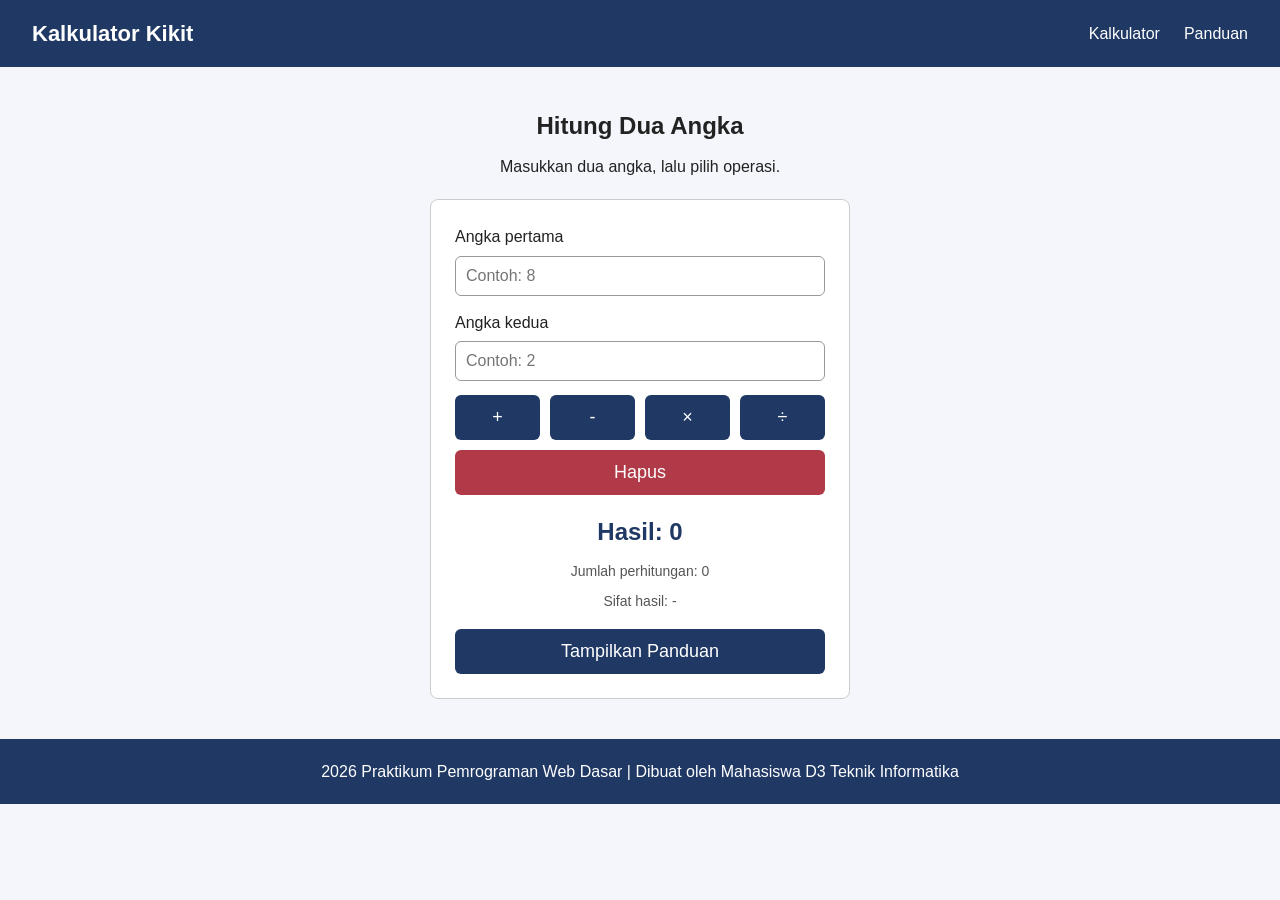
<file: index.html>
<!--
Nama: Kikit Anastasya
NPM: 250302047
Kelas: TI-2B
-->
<!doctype html> 
<html lang="id"> 
  <head> 
    <meta charset="UTF-8" /> 
    <meta name="viewport" content="width=device-width, initial-scale=1.0" /> 
    <title>Kalkulator Kikit</title> 
 
    <link rel="stylesheet" href="style.css" /> 
  </head> 
 
  <body> 
    <!-- Navbar --> 
    <header class="navbar"> 
      <h1 class="logo">Kalkulator Kikit</h1> 
 
      <nav> 
        <ul class="menu"> 
          <li> 
            <a href="#kalkulator">Kalkulator</a> 
          </li> 
 
          <li> 
            <a href="#panduan">Panduan</a> 
          </li> 
        </ul> 
      </nav> 
    </header> 
 
    <!-- Konten utama -->
    <main> 
      <!-- Section Kalkulator --> 
      <section id="kalkulator" class="kalkulator"> 
        <h2 id="judul">Hitung Dua Angka</h2> 
 
        <p id="petunjuk">Masukkan dua angka, lalu pilih operasi.</p> 
 
        <!-- Kartu Kalkulator --> 
        <article class="kartu"> 
          <!-- Input angka pertama --> 
          <label for="angka-a"> Angka pertama </label> 
 
          <input type="number" id="angka-a" placeholder="Contoh: 8" /> 
 
          <!-- Input angka kedua --> 
          <label for="angka-b"> Angka kedua </label> 
 
          <input type="number" id="angka-b" placeholder="Contoh: 2" /> 
 
          <!-- Tombol operasi --> 
          <div class="tombol-grid"> 
            <button id="tombol-tambah" type="button">+</button> 
 
            <button id="tombol-kurang" type="button">-</button> 
 
            <button id="tombol-kali" type="button">×</button> 
 
            <button id="tombol-bagi" type="button">÷</button> 
          </div> 
 
          <!-- Tombol hapus --> 
          <button id="tombol-hapus" class="hapus" type="button">Hapus</button> 
 
          <!-- Hasil perhitungan --> 
          <p id="hasil" class="hasil">Hasil: 0</p> 
 
          <!-- Statistik --> 
          <p id="statistik">Jumlah perhitungan: 0</p> 
 
          <!-- Sifat hasil --> 
          <p id="sifat-hasil">Sifat hasil: -</p> 
 
          <!-- Tombol panduan --> 
          <button id="tombol-panduan" type="button">Tampilkan Panduan</button> 
        </article> 
      </section> 
 
      <!-- Section Panduan --> 
      <section id="panduan" style="display: none"> 
        <h2>Panduan Penggunaan</h2> 
 
        <ol>
            <li>Masukkan angka pertama.</li> 
 
            <li>Masukkan angka kedua.</li> 
 
            <li>Pilih salah satu operasi: tambah, kurang, kali, atau bagi.</li> 
 
            <li>Hasil perhitungan akan ditampilkan pada bagian hasil.</li> 
 
            <li> 
            Statistik jumlah perhitungan akan bertambah setiap kali perhitungan 
            berhasil. 
            </li> 
 
            <li>Gunakan tombol Hapus untuk mengosongkan kedua input.</li> 
 
            <li> 
            Gunakan tombol Tampilkan Panduan untuk melihat atau menyembunyikan 
            panduan. 
            </li> 
        </ol> 
      </section> 
    </main> 
 
    <!-- Footer --> 
    <footer> 
      <p id="info-pembuat">&copy; 2026 Praktikum Pemrograman Web Dasar</p> 
    </footer> 
 
    <!-- JavaScript --> 
    <script src="script.js"></script> 
  </body> 
</html>
</file>
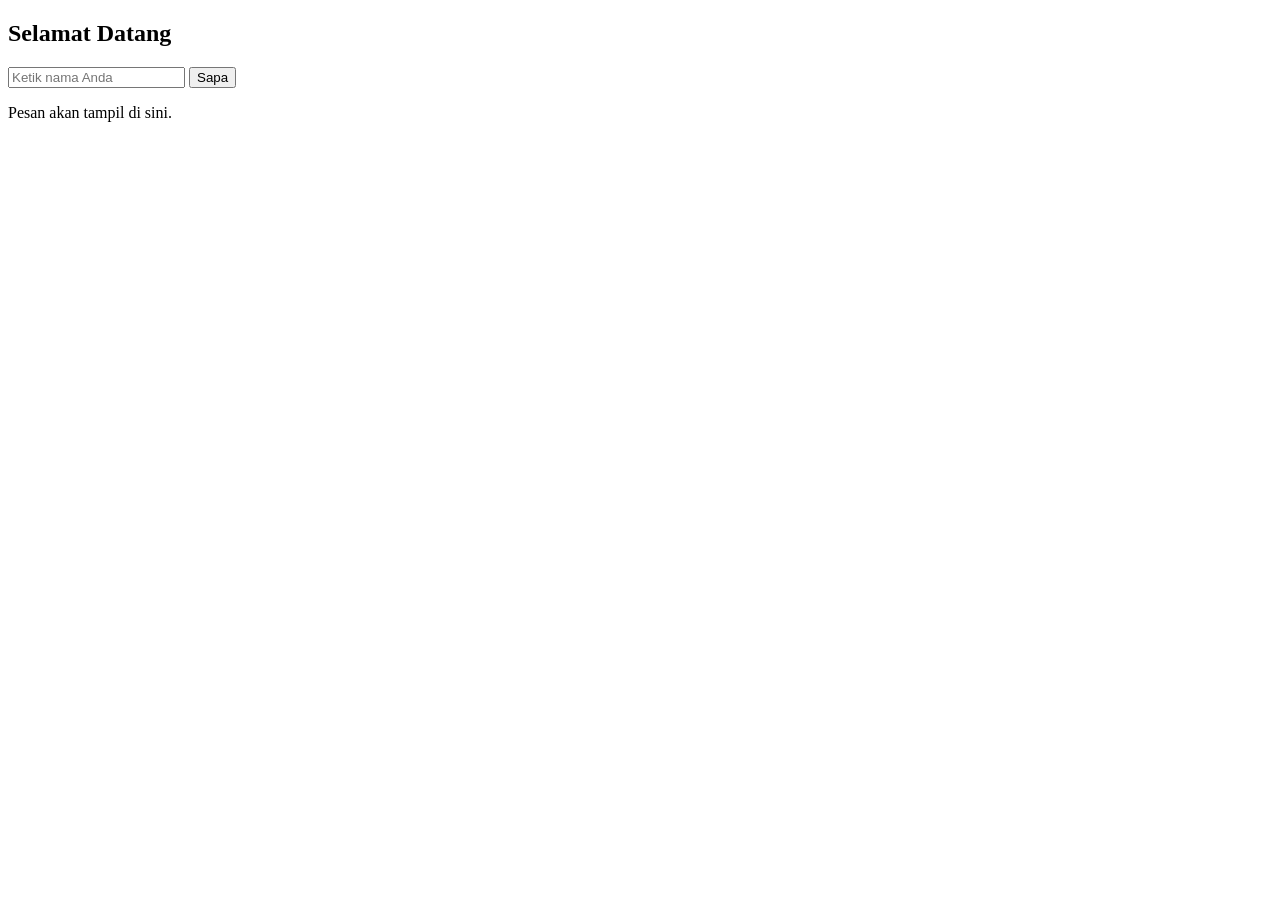
<file: check1.html>
<!--
Nama: Kikit Anastasya
NPM: 250302047
Kelas: TI-2B
-->

<!doctype html> 
<html lang="id"> 
<head> 
<meta charset="UTF-8" /> 
<meta name="viewport" content="width=device-width, initial-scale=1.0" /> 
<title>Checkpoint JavaScript</title> 
</head> 
<body> 
<h2 id="judul">Selamat Datang</h2> 
<input type="text" id="nama" placeholder="Ketik nama Anda" /> 
<button id="tombol-sapa">Sapa</button> 
<p id="pesan">Pesan akan tampil di sini.</p> 
<script src="script1.js"></script> 
</body> 
</html>
</file>
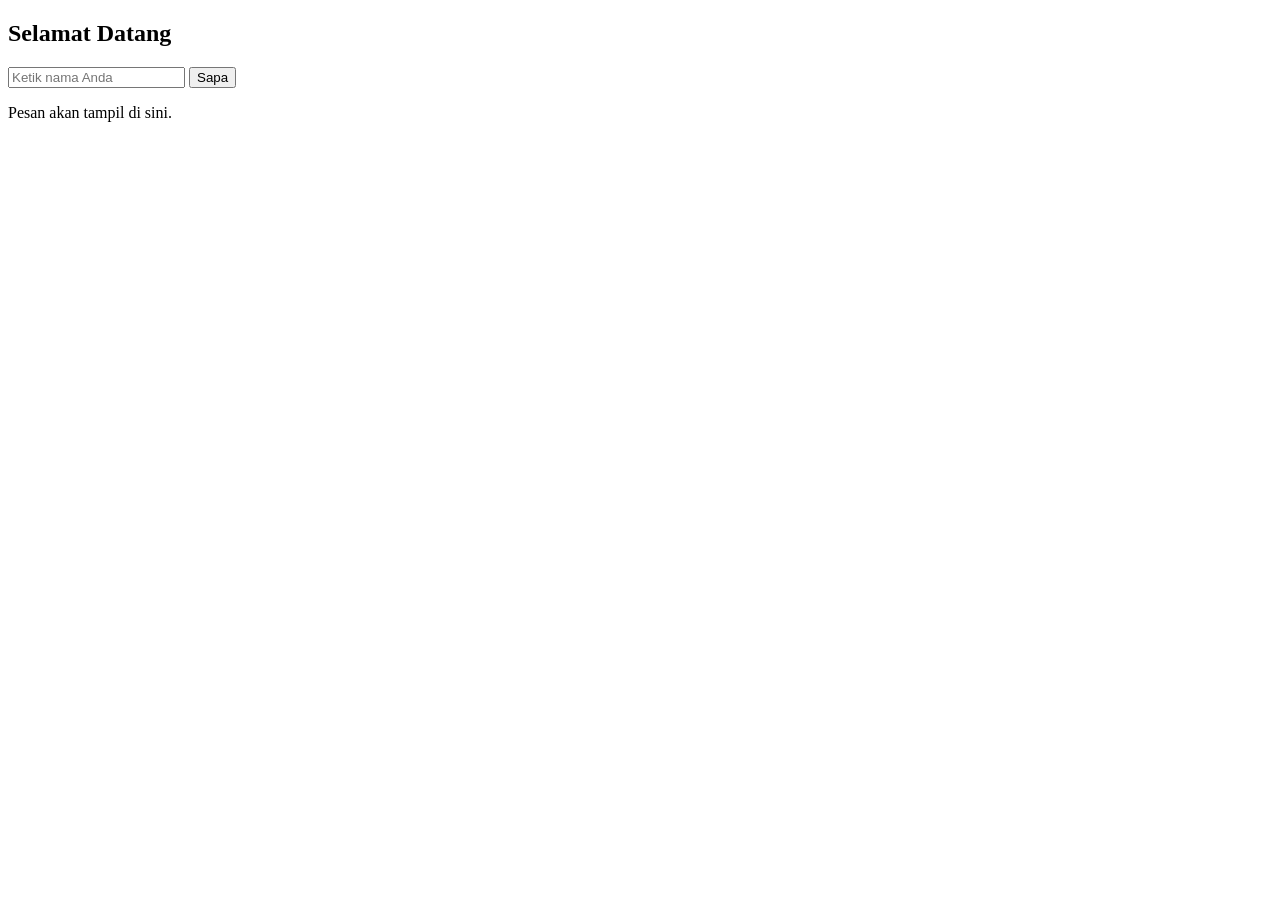
<file: check2.html>
<!--
Nama: Kikit Anastasya
NPM: 250302047
Kelas: TI-2B
-->

<!doctype html> 
<html lang="id"> 
<head> 
<meta charset="UTF-8" /> 
<meta name="viewport" content="width=device-width, initial-scale=1.0" /> 
<title>Checkpoint JavaScript</title> 
</head> 
<body> 
<h2 id="judul">Selamat Datang</h2> 
<input type="text" id="nama" placeholder="Ketik nama Anda" /> 
<button id="tombol-sapa">Sapa</button> 
<p id="pesan">Pesan akan tampil di sini.</p> 
<script src="script2.js"></script> 
</body> 
</html>
</file>
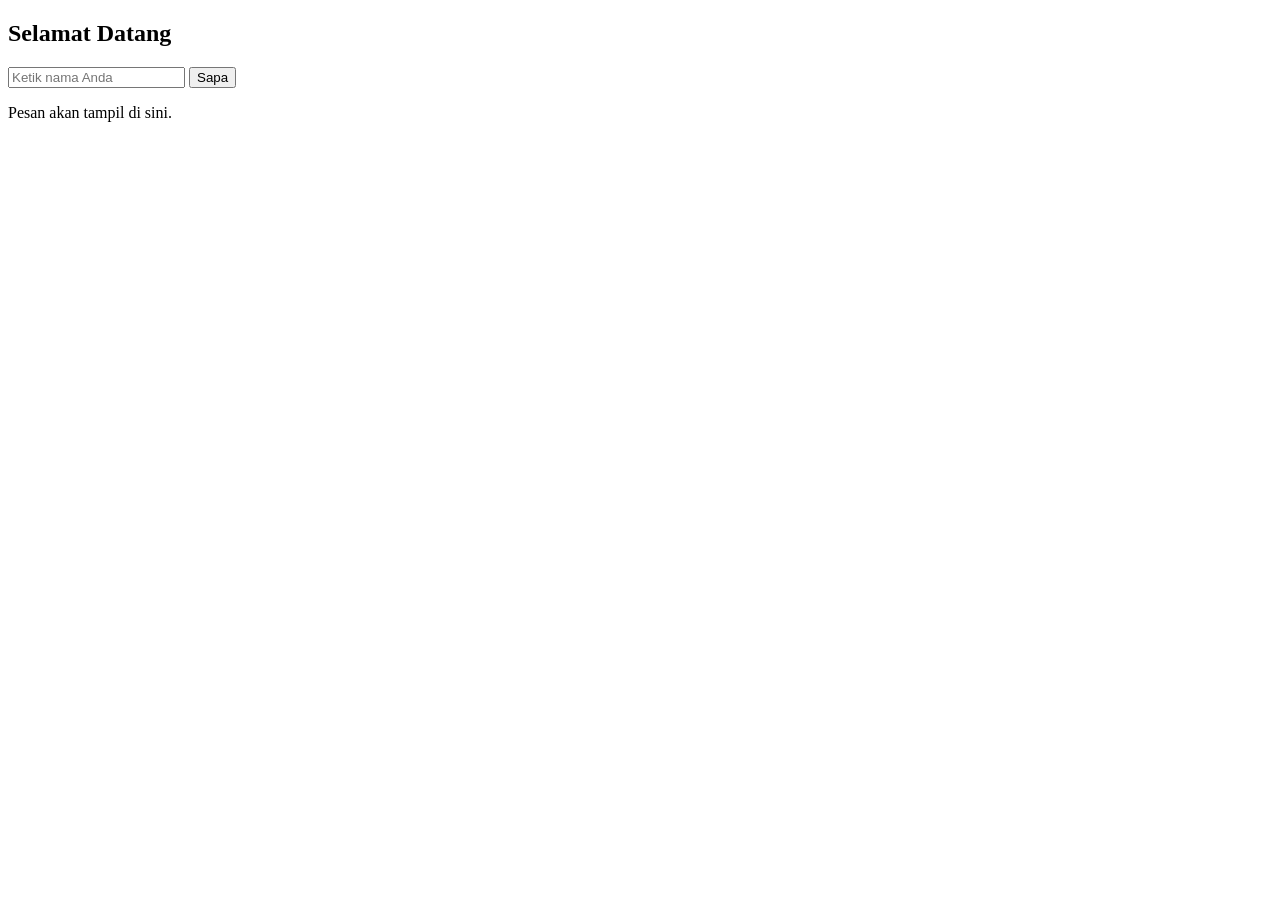
<file: check3.html>
<!--
Nama: Kikit Anastasya
NPM: 250302047
Kelas: TI-2B
-->

<!doctype html> 
<html lang="id"> 
<head> 
<meta charset="UTF-8" /> 
<meta name="viewport" content="width=device-width, initial-scale=1.0" /> 
<title>Checkpoint JavaScript</title> 
</head> 
<body> 
<h2 id="judul">Selamat Datang</h2> 
<input type="text" id="nama" placeholder="Ketik nama Anda" /> 
<button id="tombol-sapa">Sapa</button> 
<p id="pesan">Pesan akan tampil di sini.</p> 
<script src="script3.js"></script> 
</body> 
</html>
</file>
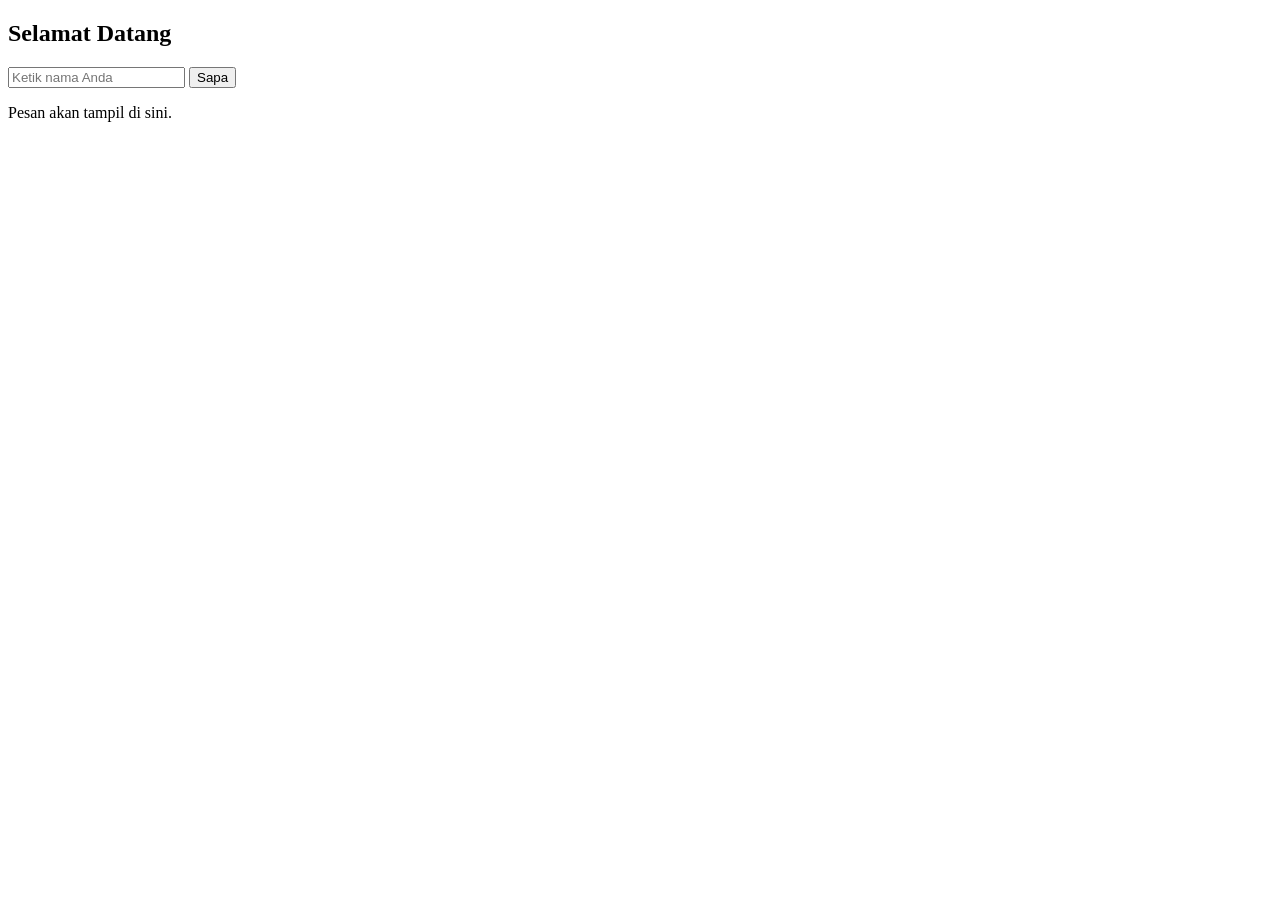
<file: check4.html>
<!--
Nama: Kikit Anastasya
NPM: 250302047
Kelas: TI-2B
-->

<!doctype html> 
<html lang="id"> 
<head> 
<meta charset="UTF-8" /> 
<meta name="viewport" content="width=device-width, initial-scale=1.0" /> 
<title>Checkpoint JavaScript</title> 
</head> 
<body> 
<h2 id="judul">Selamat Datang</h2> 
<input type="text" id="nama" placeholder="Ketik nama Anda" /> 
<button id="tombol-sapa">Sapa</button> 
<p id="pesan">Pesan akan tampil di sini.</p> 
<script src="script4.js"></script> 
</body> 
</html>
</file>
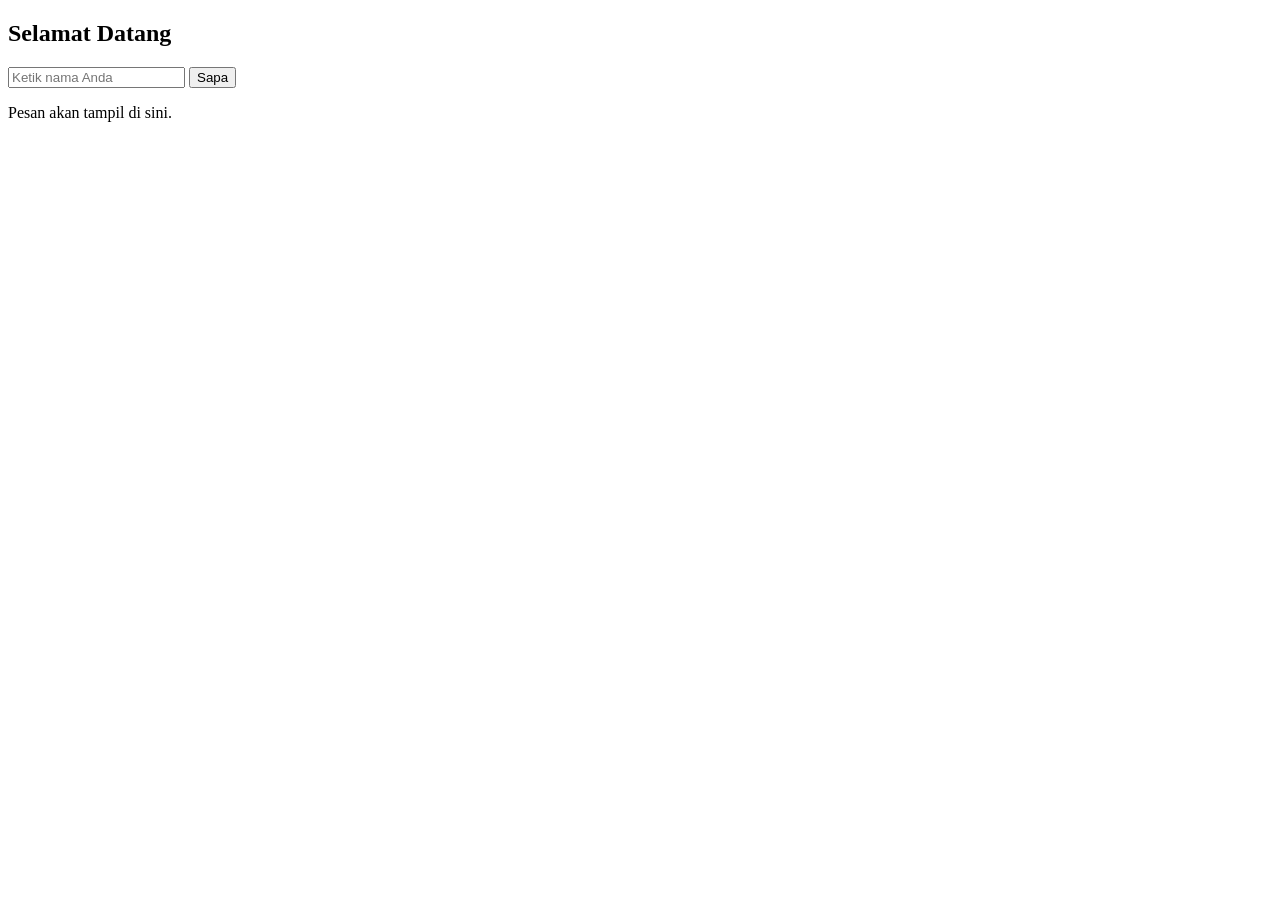
<file: check5.html>
<!--
Nama: Kikit Anastasya
NPM: 250302047
Kelas: TI-2B
-->

<!doctype html> 
<html lang="id"> 
<head> 
<meta charset="UTF-8" /> 
<meta name="viewport" content="width=device-width, initial-scale=1.0" /> 
<script src="script5.js"></script> 
<title>Checkpoint JavaScript</title> 
</head> 
<body> 
<h2 id="judul">Selamat Datang</h2> 
<input type="text" id="nama" placeholder="Ketik nama Anda" /> 
<button id="tombol-sapa">Sapa</button> 
<p id="pesan">Pesan akan tampil di sini.</p>  
</body> 
</html>
</file>
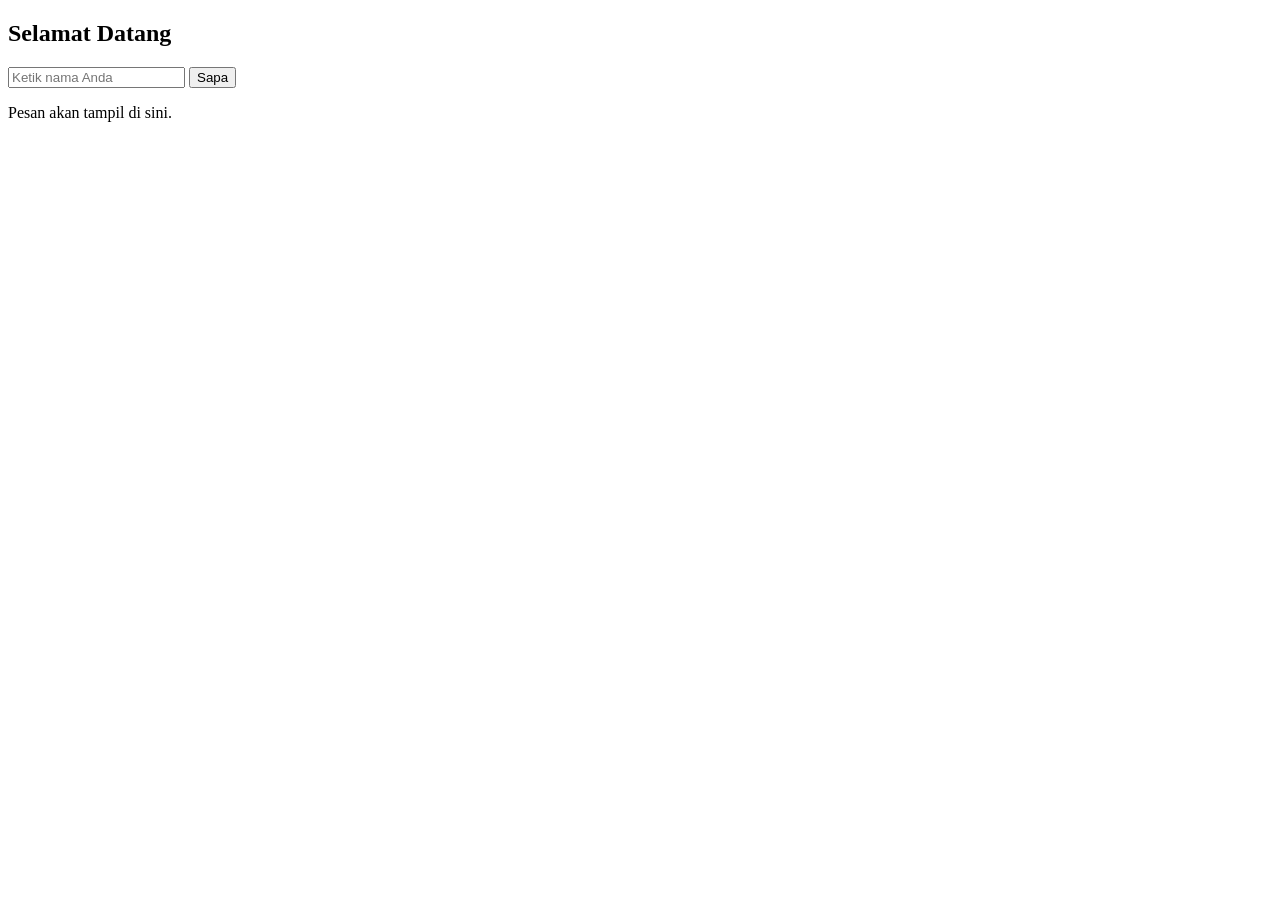
<file: check6.html>
<!--
Nama: Kikit Anastasya
NPM: 250302047
Kelas: TI-2B
-->

<!doctype html> 
<html lang="id"> 
<head> 
<meta charset="UTF-8" /> 
<meta name="viewport" content="width=device-width, initial-scale=1.0" /> 
<title>Checkpoint JavaScript</title> 
</head> 
<body> 
<h2 id="judul">Selamat Datang</h2> 
<input type="text" id="nama" placeholder="Ketik nama Anda" /> 
<button id="tombol-sapa">Sapa</button> 
<p id="pesan">Pesan akan tampil di sini.</p>  
<script src="script6.js"></script> 
</body> 
</html>
</file>
<file: style.css>
/*Nama: Kikit Anastasya*/
/*NPM: 250302047*/
/*Kelas: TI-2B*/

* {
 margin: 0;
 padding: 0;
 box-sizing: border-box;
}
body {
 font-family: Arial, sans-serif;
 color: #222;
 background-color: #f4f6fb;
 line-height: 1.6;
}
/* ========================= NAVBAR ========================= */
.navbar {
 display: flex;
 justify-content: space-between;
 align-items: center;
 padding: 16px 32px;
 background-color: #1f3864;
 color: white;
}
.logo {
 font-size: 22px;
}
.menu {
 display: flex;
 gap: 24px;
 list-style: none;
}
.menu a {
 color: white;
 text-decoration: none;
}
/* ========================= AREA KALKULATOR ========================= */
.kalkulator {
 display: flex;
 flex-direction: column;
 align-items: center;
 padding: 40px 20px;
 text-align: center;
}
.kalkulator h2 {
 margin-bottom: 8px;
}
/* ========================= KARTU KALKULATOR ========================= */
.kartu {
 width: 100%;
 max-width: 420px;
 margin-top: 20px;
 padding: 24px;
 text-align: left;
 border: 1px solid #ccc;
 border-radius: 8px;
 background-color: white;
}
label {
 display: block;
 margin-bottom: 6px;
}
input {
 width: 100%;
 padding: 10px;
 margin-bottom: 14px;
 border: 1px solid #999;
 border-radius: 6px;
 font-size: 16px;
}
/* ========================= TOMBOL OPERASI ========================= */
.tombol-grid {
 display: grid;
 grid-template-columns: repeat(4, 1fr);
 gap: 10px;
 margin-bottom: 10px;
}
button {
 padding: 12px 16px;
 font-size: 18px;
 background-color: #1f3864;
 color: white;
 border: none;
 border-radius: 6px;
 cursor: pointer;
}
button:hover {
 background-color: #2e5597;
}
/* ========================= TOMBOL HAPUS ========================= */
.hapus {
 width: 100%;
 background-color: #b03a48;
}
.hapus:hover {
 background-color: #8f2e3a;
}
/* ========================= HASIL ========================= */
.hasil {
 margin-top: 18px;
 font-size: 24px;
 font-weight: bold;
 color: #1f3864;
 text-align: center;
}
/* ========================= STATISTIK ========================= */
#statistik,
#sifat-hasil {
 margin-top: 8px;
 text-align: center;
 font-size: 14px;
 color: #555;
}
/* ========================= TOMBOL PANDUAN ========================= */
#tombol-panduan {
 width: 100%;
 margin-top: 16px;
}
/* =========================
 PANDUAN
 ========================= */
#panduan {
 max-width: 700px;
 margin: 0 auto 40px;
 padding: 24px;
 background-color: white;
 border: 1px solid #ccc;
 border-radius: 8px;
}
#panduan h2 {
 margin-bottom: 12px;
 color: #1f3864;
}
#panduan ol {
 padding-left: 24px;
}
#panduan li {
 margin-bottom: 8px;
}
/* ========================= FOOTER ========================= */
footer {
 padding: 20px 32px;
 text-align: center;
 background-color: #1f3864;
 color: white;
}
/* ========================= RESPONSIVE ========================= */
@media (max-width: 480px) {
 .navbar {
 flex-direction: column;
 gap: 12px;
 }
 .kartu {
 padding: 16px;
 }
 .tombol-grid {
 grid-template-columns: repeat(2, 1fr);
 }
}
</file>
